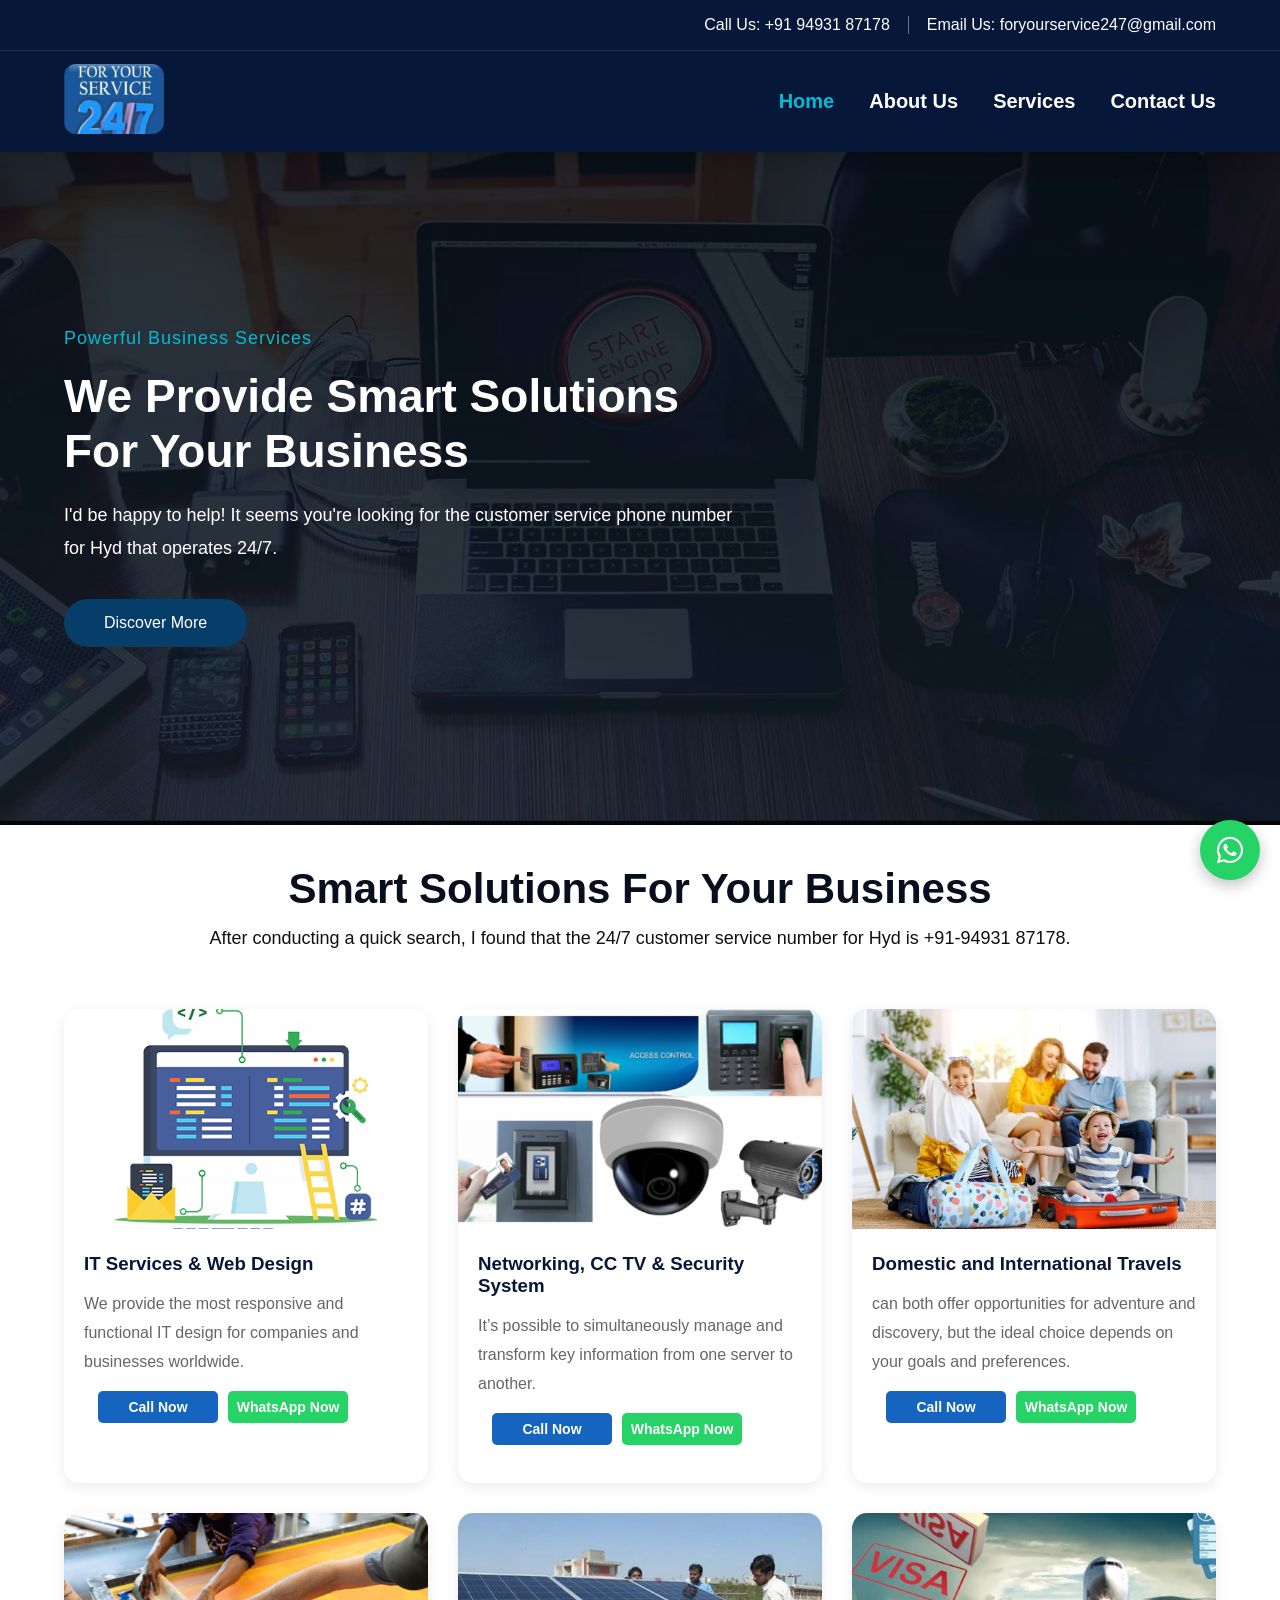
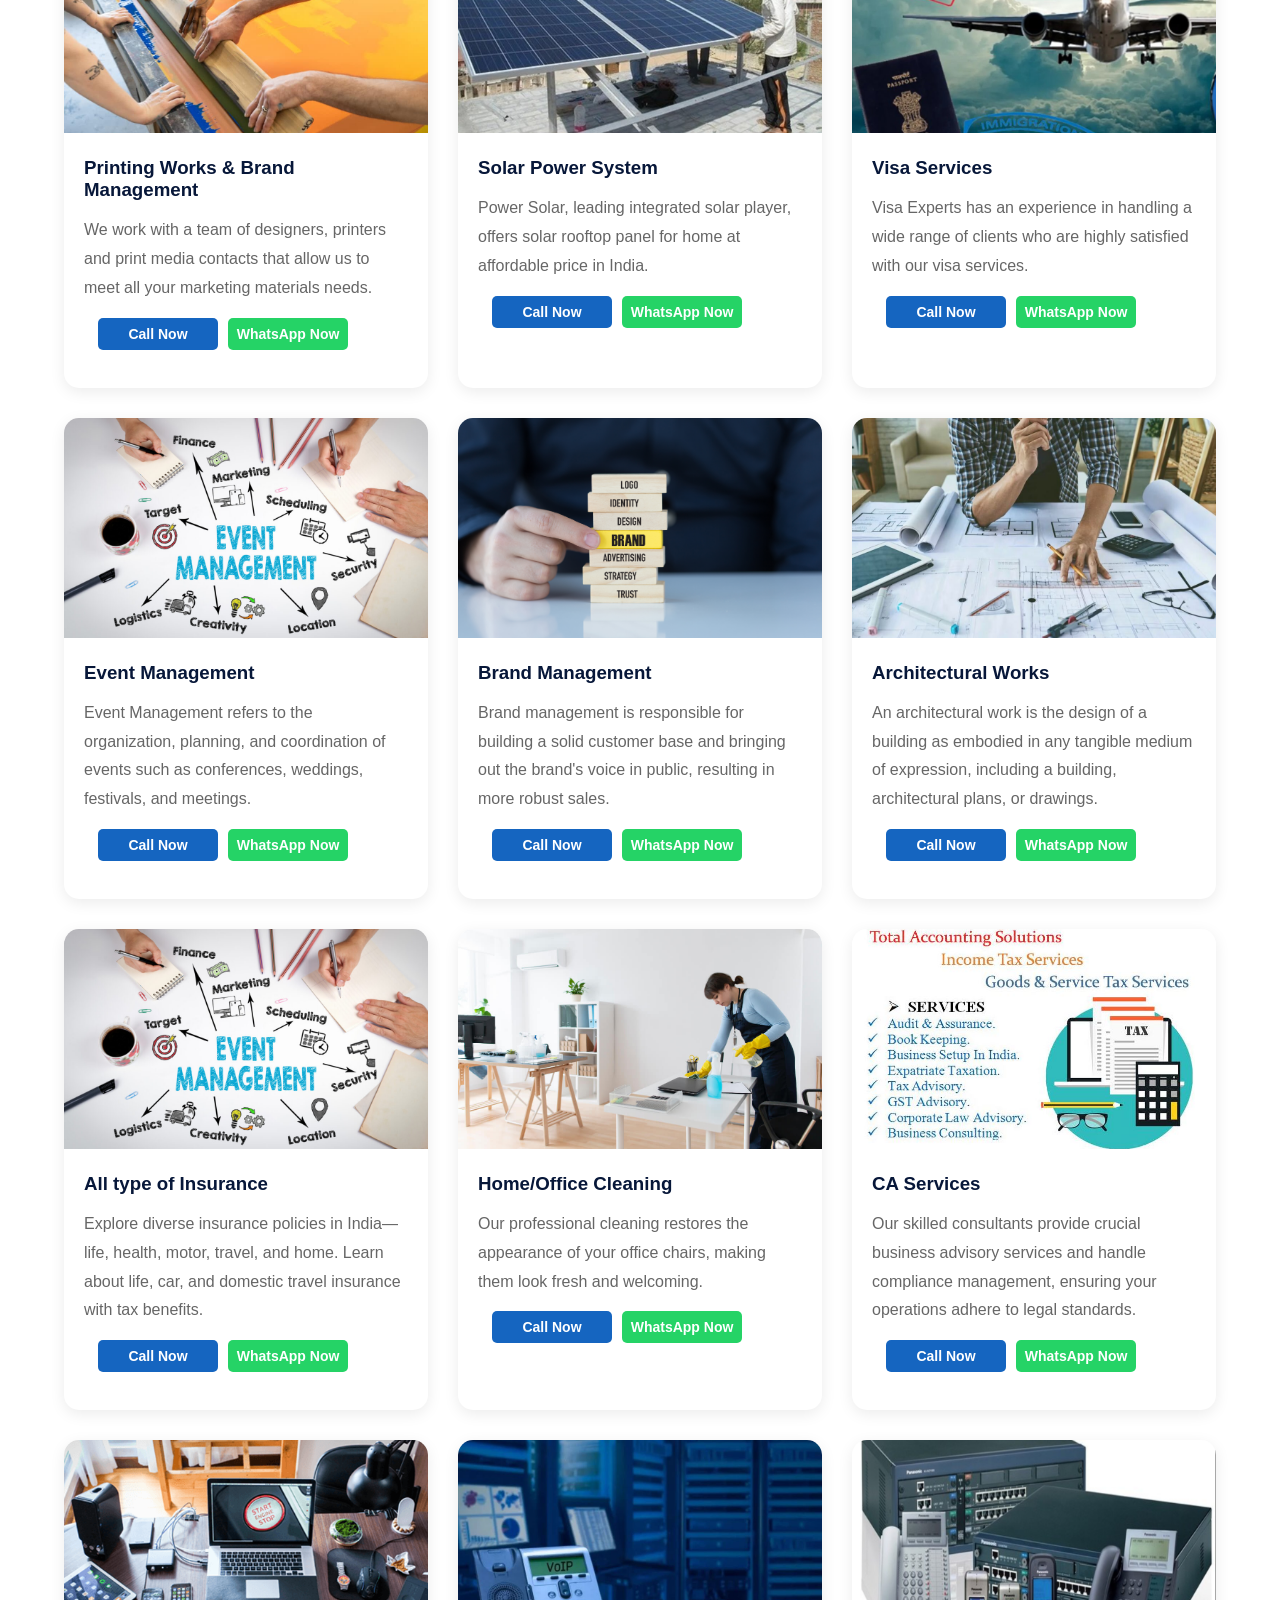
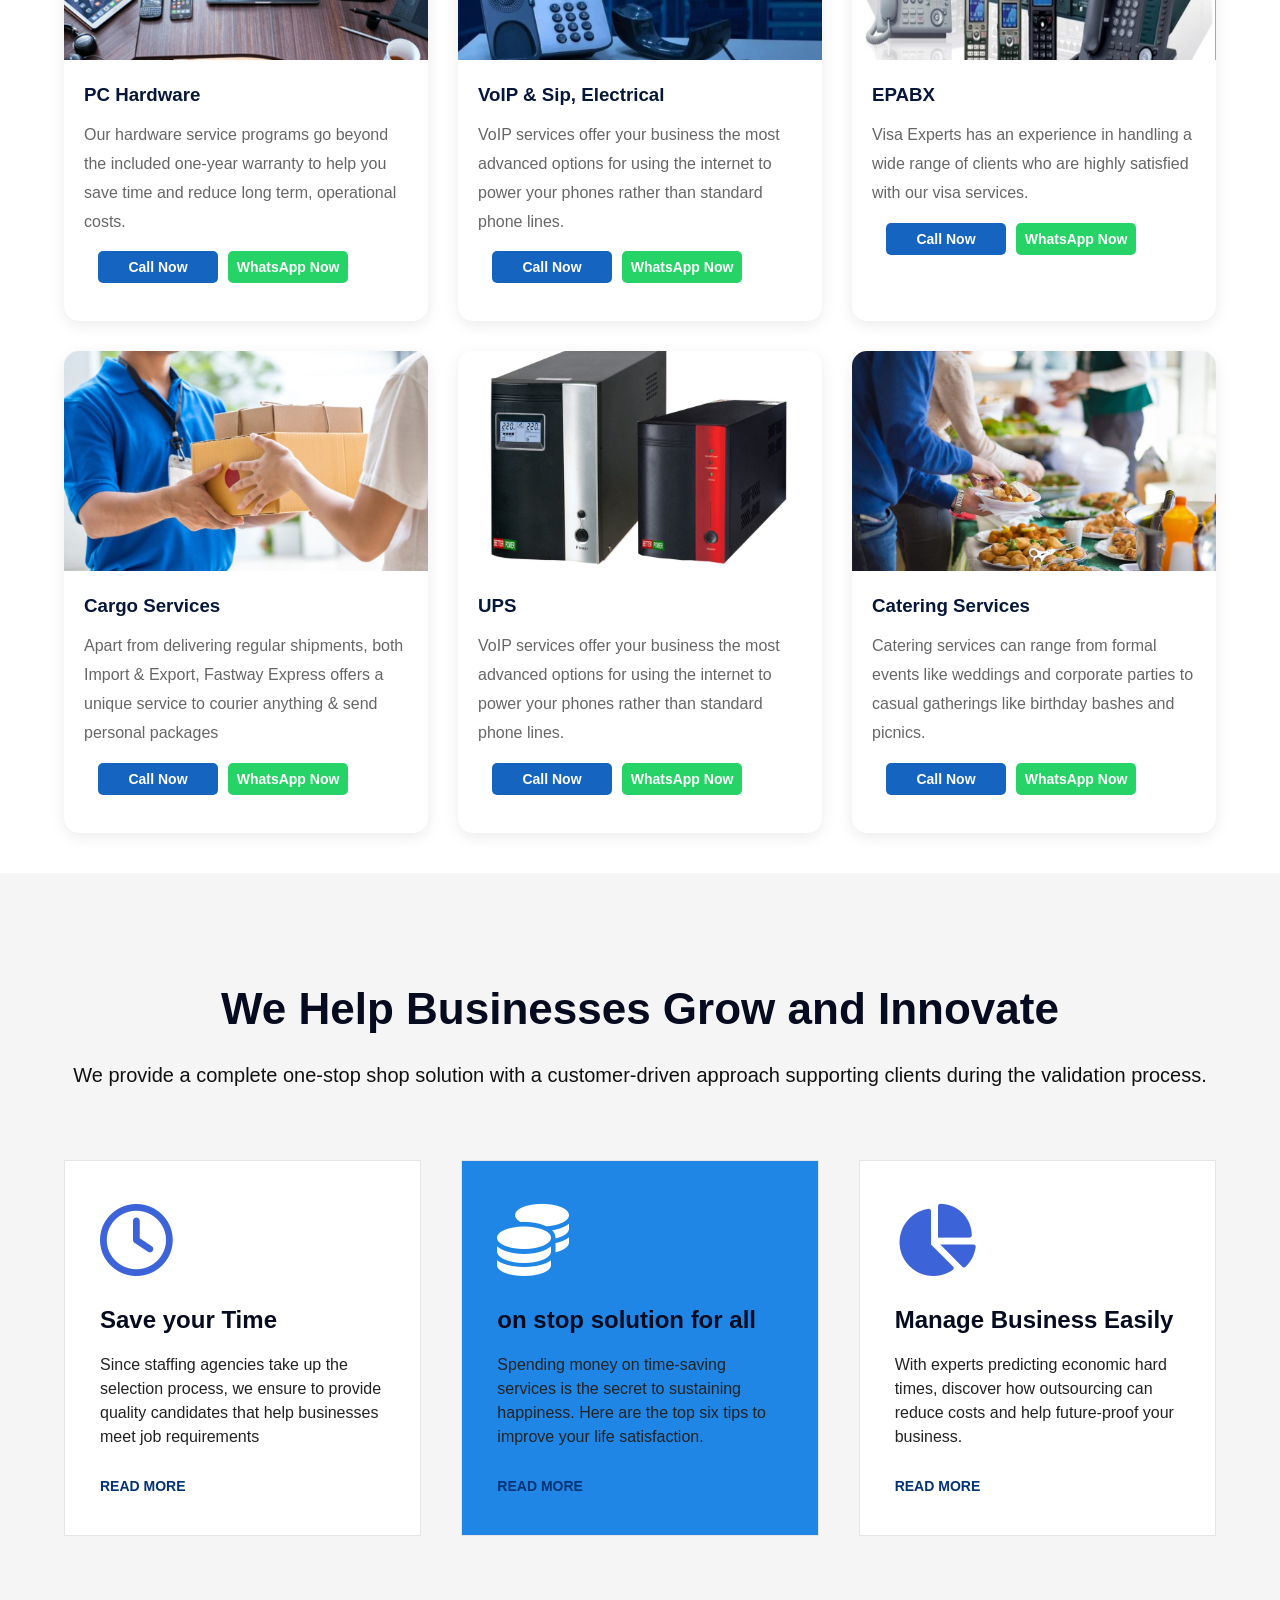
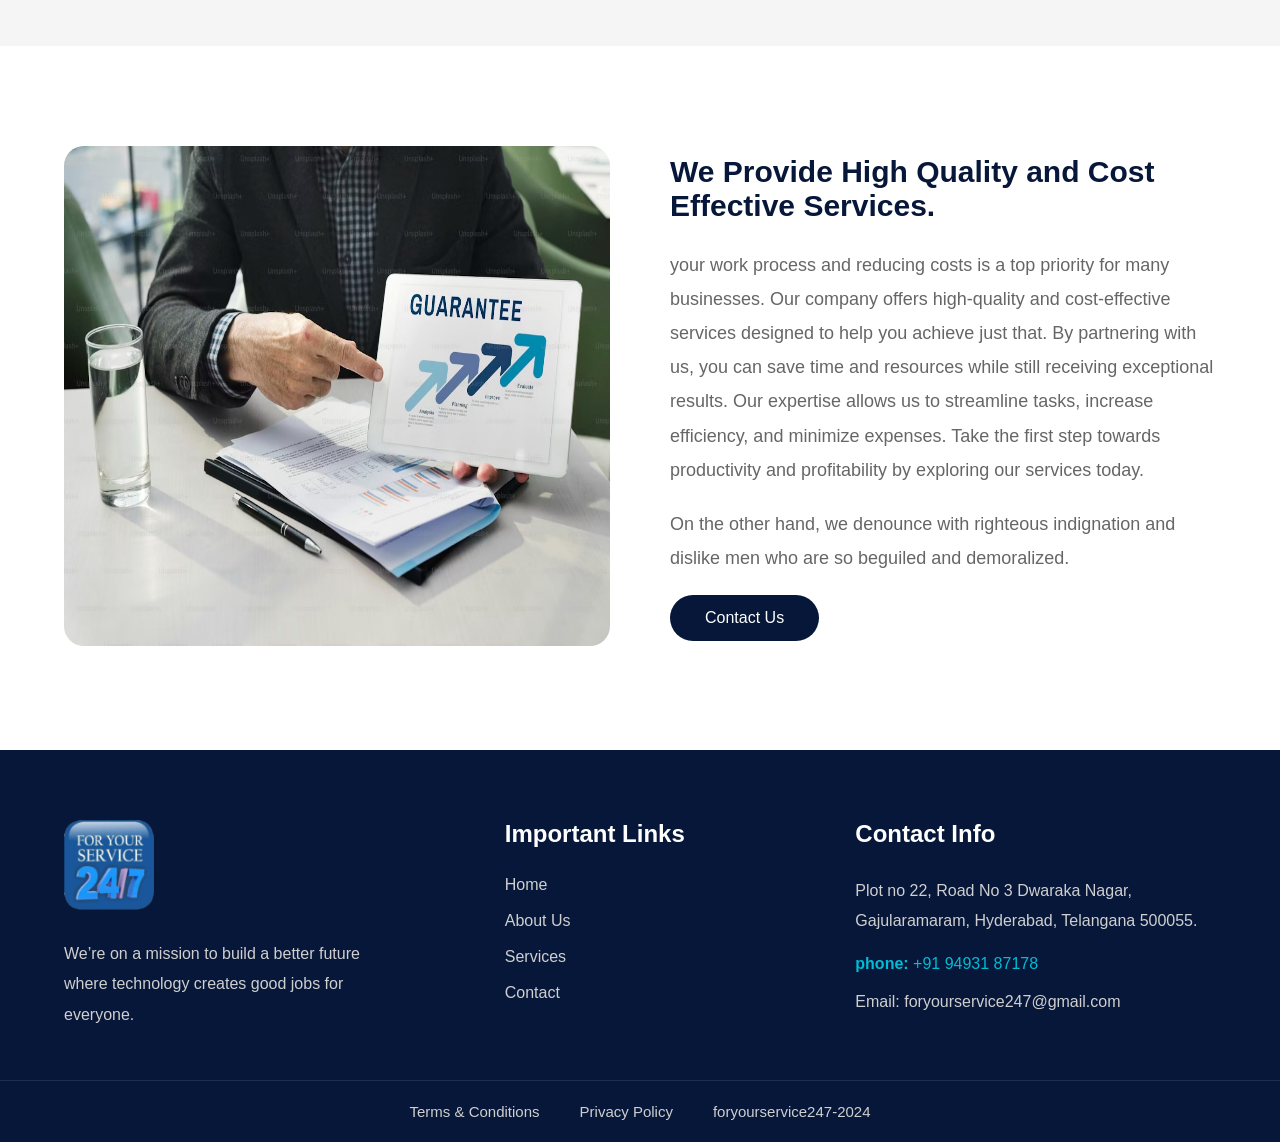
<file: index.html>
<!doctype html>
<html lang="en">
  <head>
    <meta charset="UTF-8" />
    <meta name="viewport" content="width=device-width, initial-scale=1.0" />
    <title>FOR YOUR SERVICE 24/7</title>

    <!-- FONT AWESOME -->
    <link
      rel="stylesheet"
      href="https://cdnjs.cloudflare.com/ajax/libs/font-awesome/6.5.1/css/all.min.css"
    />
    <!-- CSS -->
    <link rel="stylesheet" href="css/header.css" />
    <link rel="stylesheet" href="css/footer.css" />
    <link rel="stylesheet" href="css/style.css" />
  </head>

  <body>
    <!-- HEADER -->
    <div id="header"></div>

    <!-- HERO -->

    <section class="hero">
      <div class="hero-overlay"></div>

      <div class="container hero-content">
        <div class="hero-left">
          <span class="hero-small"> Powerful Business Services </span>
          <h1>We Provide Smart Solutions For Your Business</h1>
          <p>
            I'd be happy to help! It seems you're looking for the customer
            service phone number for Hyd that operates 24/7.
          </p>
          <a href="services.html" class="hero-btn"> Discover More </a>
        </div>
      </div>
    </section>

    <!-- SERVICES -->
    <section class="services-section">
      <div class="container">
        <div class="section-title">
          <h2>Smart Solutions For Your Business</h2>
          <p>
            After conducting a quick search, I found that the 24/7 customer
            service number for Hyd is +91-94931 87178.
          </p>
        </div>
        <div class="service-grid" id="serviceGrid"></div>
      </div>
    </section>

    <!-- ================= BUSINESS GROW SECTION ================= -->
    <section class="business-section">
      <div class="container">
        <!-- TOP CONTENT -->
        <div class="business-top">
          <h2>We Help Businesses Grow and Innovate</h2>
          <p>
            We provide a complete one-stop shop solution with a customer-driven
            approach supporting clients during the validation process.
          </p>
        </div>

        <!-- CARDS -->
        <div class="business-grid">
          <!-- CARD 1 -->
          <div class="business-card">
            <div class="business-icon">
              <i class="fa-regular fa-clock"></i>
            </div>
            <h3>Save your Time</h3>
            <p>
              Since staffing agencies take up the selection process, we ensure
              to provide quality candidates that help businesses meet job
              requirements
            </p>
            <a href="#"> READ MORE </a>
          </div>

          <!-- CARD 2 -->

          <div class="business-card active-card">
            <div class="business-icon">
              <!-- <i class="fa-solid fa-coins"></i> -->
                <i class="fa-solid fa-coins"></i>
            </div>
            <h3>on stop solution for all</h3>
            <p>
              Spending money on time-saving services is the secret to sustaining
              happiness. Here are the top six tips to improve your life
              satisfaction.
            </p>
            <a href="#"> READ MORE </a>
          </div>

          <!-- CARD 3 -->

          <div class="business-card">
            <div class="business-icon">
              <!-- <i class="fa-solid fa-chart-pie"></i> -->
               <i class="fa-solid fa-chart-pie"></i>
            </div>
            <h3>Manage Business Easily</h3>
            <p>
              With experts predicting economic hard times, discover how
              outsourcing can reduce costs and help future-proof your business.
            </p>
            <a href="#"> READ MORE </a>
          </div>
        </div>
      </div>
    </section>

    <!-- GROW SECTION -->
    <section class="grow-section">
      <div class="container grow-container">
        <div class="grow-left">
          <img src="images/home1.jpg" alt="business" />
        </div>

        <div class="grow-right">
          <h2>We Provide High Quality and Cost Effective Services.</h2>

          <p>
            your work process and reducing costs is a top priority for many
            businesses. Our company offers high-quality and cost-effective
            services designed to help you achieve just that. By partnering with
            us, you can save time and resources while still receiving
            exceptional results. Our expertise allows us to streamline tasks,
            increase efficiency, and minimize expenses. Take the first step
            towards productivity and profitability by exploring our services
            today.
          </p>
          <p>
            On the other hand, we denounce with righteous indignation and
            dislike men who are so beguiled and demoralized.
          </p>

          <a href="contact.html" class="grow-btn"> Contact Us </a>
        </div>
      </div>
    </section>

    <!-- FOOTER -->
    <div id="footer"></div>

    <!-- JS -->
    <script src="js/header-footer.js"></script>
    <script src="js/services.js"></script>
  </body>
</html>
</file>
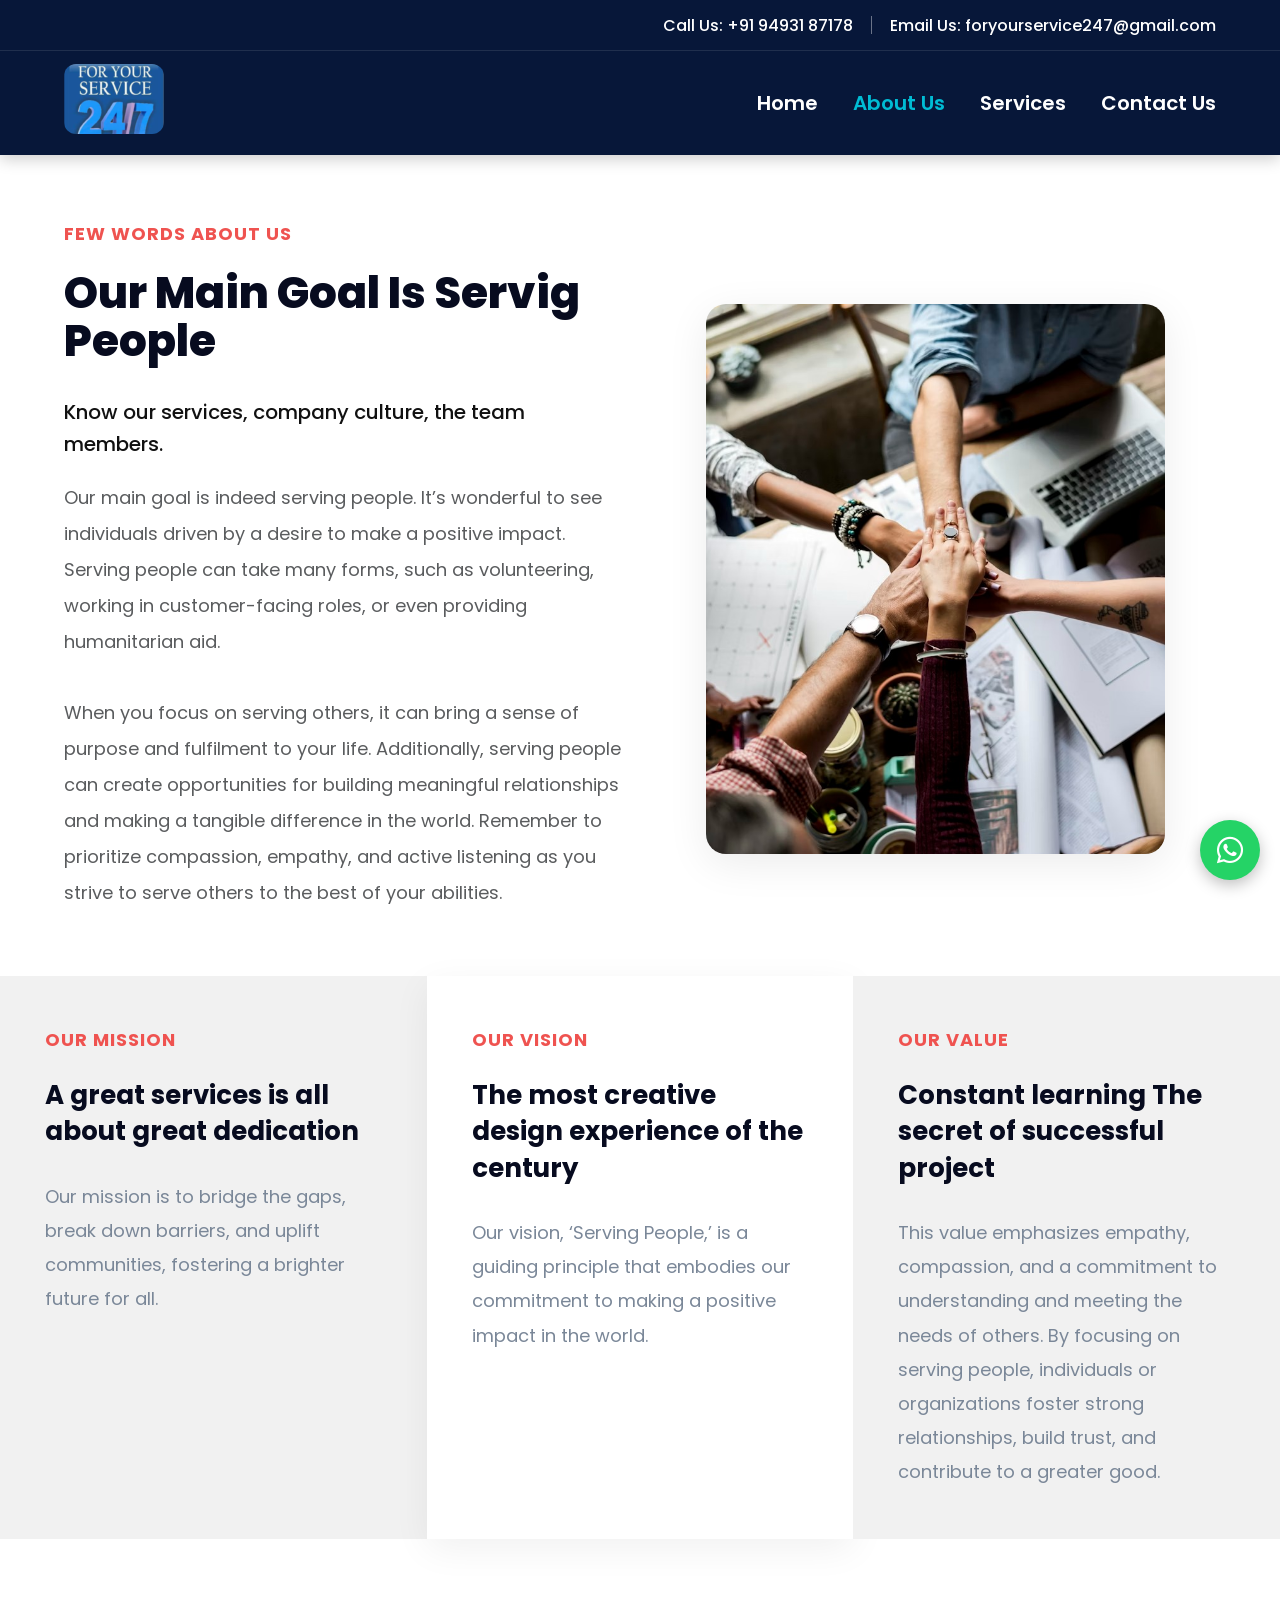
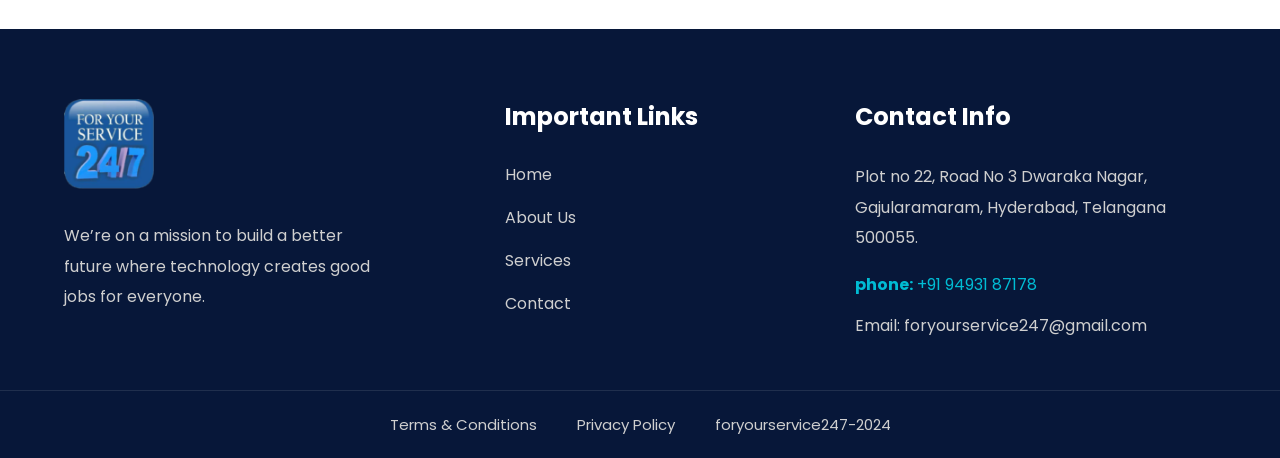
<file: about.html>
<!doctype html>
<html lang="en">
  <head>
    <meta charset="UTF-8" />

    <meta name="viewport" content="width=device-width, initial-scale=1.0" />

    <title>About Us</title>

    <!-- FONT -->
    <link
      href="https://fonts.googleapis.com/css2?family=Poppins:wght@300;400;500;600;700;800&display=swap"
      rel="stylesheet"
    />

    <!-- FONT AWESOME -->
    <link
      rel="stylesheet"
      href="https://cdnjs.cloudflare.com/ajax/libs/font-awesome/6.5.1/css/all.min.css"
    />

    <!-- CSS -->
    <link rel="stylesheet" href="css/header.css" />
    <link rel="stylesheet" href="css/footer.css" />
    <link rel="stylesheet" href="css/about.css" />
  </head>

  <body>
    <!-- HEADER -->
    <div id="header"></div>

    <!-- ================= ABOUT HERO ================= -->

    <section class="about-section">
      <div class="container about-container">
        <!-- LEFT -->

        <div class="about-left">
          <span class="small-title"> FEW WORDS ABOUT US </span>

          <h1>Our Main Goal Is Servig People</h1>

          <h4>Know our services, company culture, the team members.</h4>

          <p>
            Our main goal is indeed serving people. It’s wonderful to see
            individuals driven by a desire to make a positive impact. Serving
            people can take many forms, such as volunteering, working in
            customer-facing roles, or even providing humanitarian aid.
          </p>

          <p>
            When you focus on serving others, it can bring a sense of purpose
            and fulfilment to your life. Additionally, serving people can create
            opportunities for building meaningful relationships and making a
            tangible difference in the world. Remember to prioritize compassion,
            empathy, and active listening as you strive to serve others to the
            best of your abilities.
          </p>
        </div>

        <!-- RIGHT -->

        <div class="about-right">
          <div class="about-image">
            <img
            src="images/about1.jpg"
            alt="About"
          >
          </div>
        </div>
      </div>
    </section>

    <!-- ================= ABOUT CARDS ================= -->

    <section class="about-cards-section">
      <div class="cards-container">
        <!-- CARD 1 -->

        <div class="about-card">
          <span>OUR MISSION</span>

          <h2>A great services is all about great dedication</h2>

          <p>
            Our mission is to bridge the gaps, break down barriers, and uplift
            communities, fostering a brighter future for all.
          </p>
        </div>

        <!-- CARD 2 -->

        <!-- <div class="about-card"> -->
            <div class="about-card active-card">
          <span>OUR VISION</span>

          <h2>The most creative design experience of the century</h2>

          <p>
            Our vision, ‘Serving People,’ is a guiding principle that embodies
            our commitment to making a positive impact in the world.
          </p>
        </div>

        <!-- CARD 3 -->

        <div class="about-card">
          <span>OUR VALUE</span>

          <h2>Constant learning The secret of successful project</h2>

          <p>
            This value emphasizes empathy, compassion, and a commitment to
            understanding and meeting the needs of others. By focusing on
            serving people, individuals or organizations foster strong
            relationships, build trust, and contribute to a greater good.
          </p>
        </div>
      </div>
    </section>

    <!-- FOOTER -->
    <div id="footer"></div>

    <!-- JS -->
    <script src="js/header-footer.js"></script>
  </body>
</html>
</file>
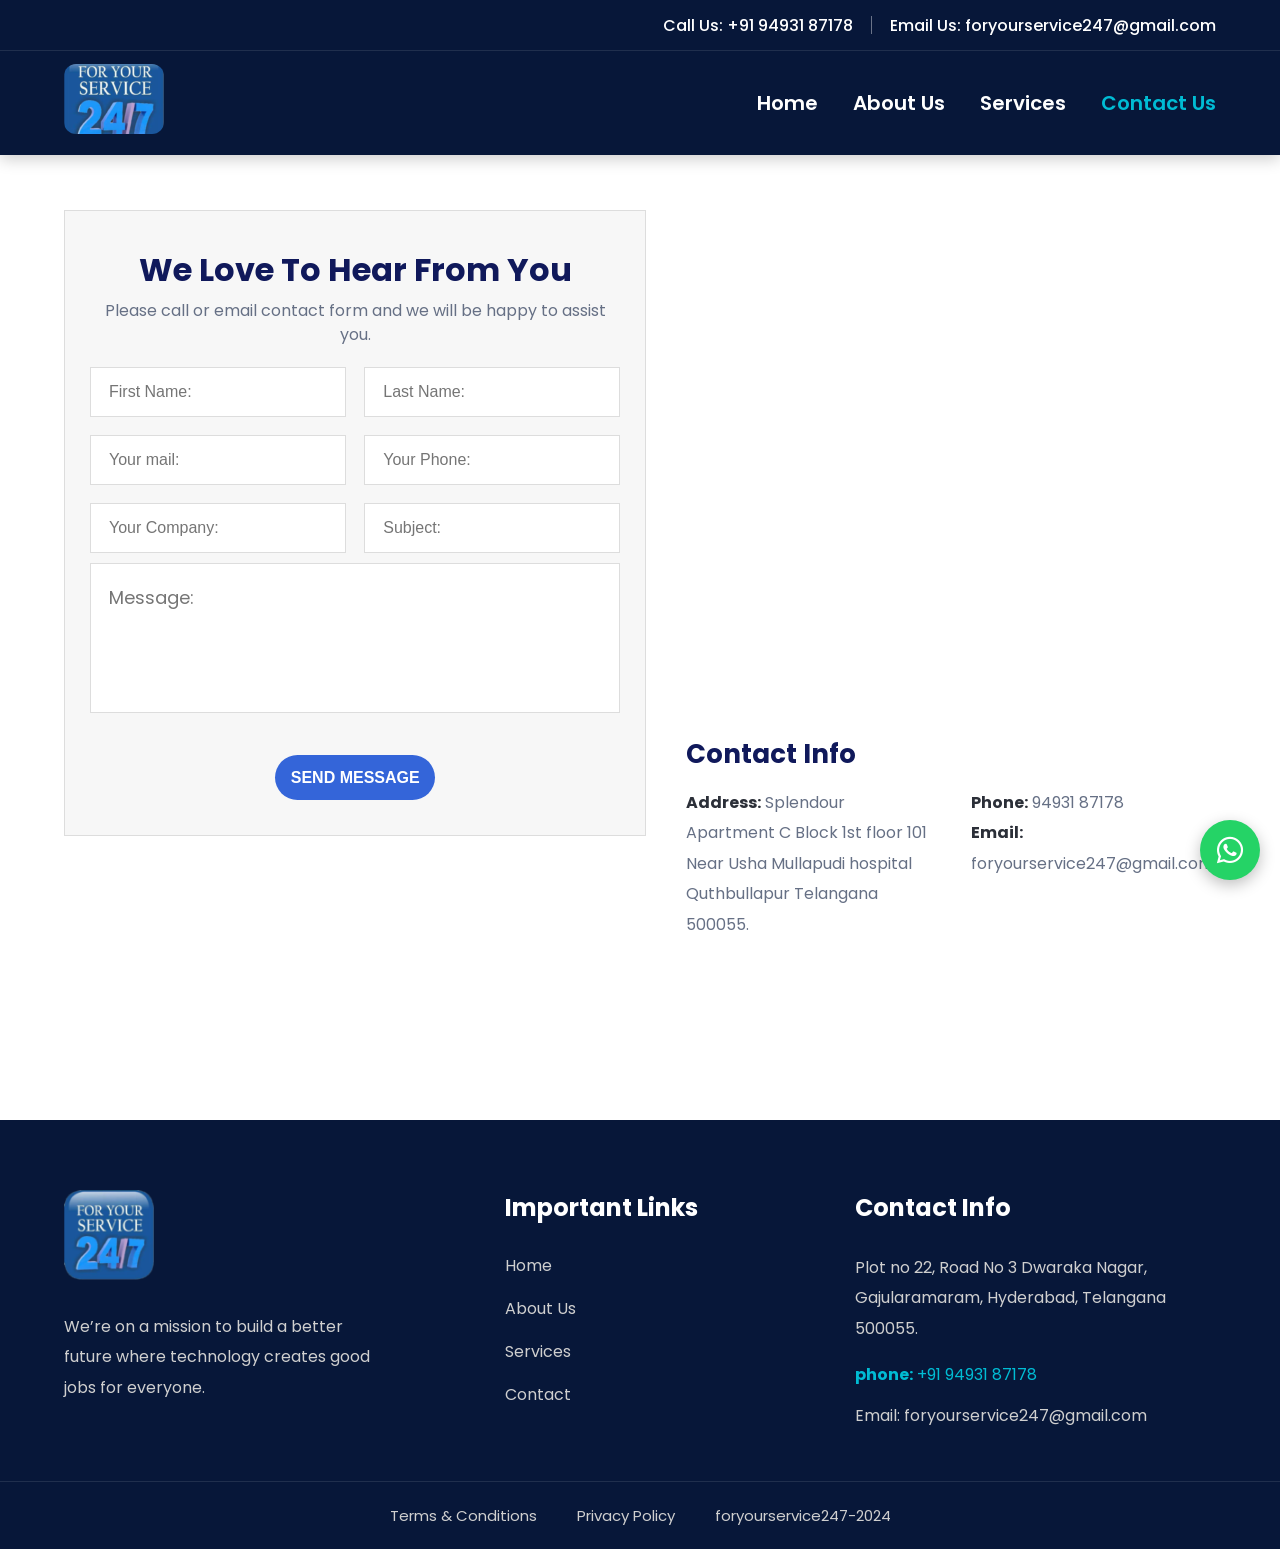
<file: contact.html>
<!DOCTYPE html>
<html lang="en">

<head>

  <meta charset="UTF-8">

  <meta
    name="viewport"
    content="width=device-width, initial-scale=1.0"
  >

  <title>Contact Us</title>

  <!-- GOOGLE FONT -->

  <link
    href="https://fonts.googleapis.com/css2?family=Poppins:wght@300;400;500;600;700;800&display=swap"
    rel="stylesheet"
  >

  <!-- FONT AWESOME -->

  <link
    rel="stylesheet"
    href="https://cdnjs.cloudflare.com/ajax/libs/font-awesome/6.5.1/css/all.min.css"
  >

  <!-- CSS -->

  <link rel="stylesheet" href="css/header.css">
  <link rel="stylesheet" href="css/footer.css">
  <link rel="stylesheet" href="css/contact.css">

</head>

<body>

  <!-- HEADER -->

  <div id="header"></div>

  <!-- ================= CONTACT SECTION ================= -->

  <section class="contact-section">

    <div class="container contact-container">

      <!-- LEFT -->

      <div class="contact-form-box">
        <h2>
          We Love To Hear From You
        </h2>
        <p>
          Please call or email contact form and we will be
          happy to assist you.
        </p>
        <form>
          <div class="form-grid">
            <input
              type="text"
              placeholder="First Name:"
            >
            <input
              type="text"
              placeholder="Last Name:"
            >
            <input
              type="email"
              placeholder="Your mail:"
            >
            <input
              type="text"
              placeholder="Your Phone:"
            >
            <input
              type="text"
              placeholder="Your Company:"
            >
            <input
              type="text"
              placeholder="Subject:"
            >
          </div>
          <textarea placeholder="Message:"></textarea>
          <button type="submit">
            SEND MESSAGE
          </button>
        </form>
      </div>

      <!-- RIGHT -->

      <div class="contact-right">
        <!-- MAP -->
        <div class="map-box">
          <iframe
            src="https://maps.google.com/maps?q=Splendour%20Apartment%20C%20Block%201st%20floor%20101%20Near%20Usha%20Mullapudi%20hospital%20Quthbullapur%20Telangana%20500055&t=&z=15&ie=UTF8&iwloc=&output=embed"
            allowfullscreen=""
            loading="lazy"
          ></iframe>
        </div>

        <!-- CONTACT INFO -->
        <div class="contact-info">
          <h3>
            Contact Info
          </h3>
          <div class="info-grid">

            <!-- ADDRESS -->

            <div>
              <p>
                <strong>Address:</strong>
                Splendour Apartment C Block 1st floor 101
                Near Usha Mullapudi hospital Quthbullapur Telangana 500055.
              </p>
            </div>
            <!-- CONTACT -->
            <div>
              <p>
                <strong>Phone:</strong>
                 94931 87178
              </p>

              <p>
                <strong>Email:</strong>
                foryourservice247@gmail.com
              </p>

            </div>

          </div>

        </div>

      </div>

    </div>

  </section>

  <!-- FOOTER -->

  <div id="footer"></div>

  <!-- JS -->

  <script src="js/header-footer.js"></script>

</body>

</html>
</file>
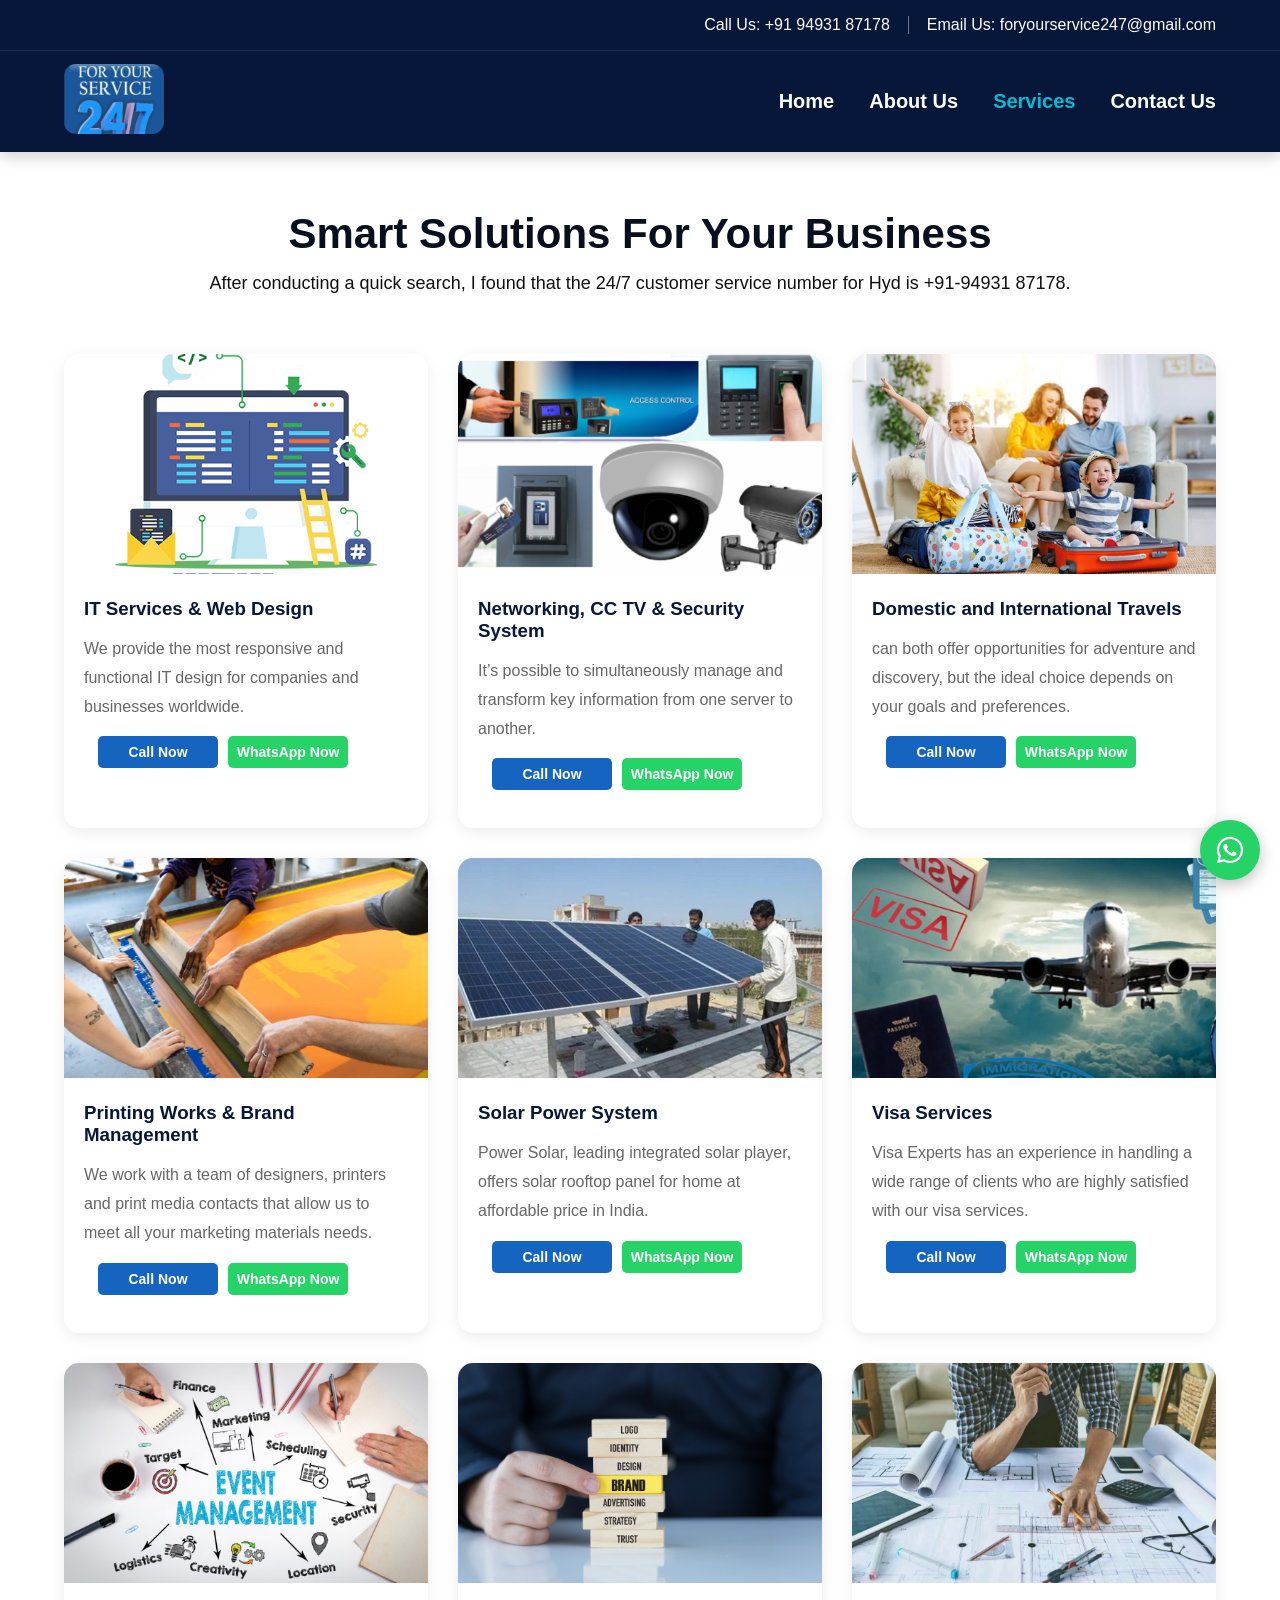
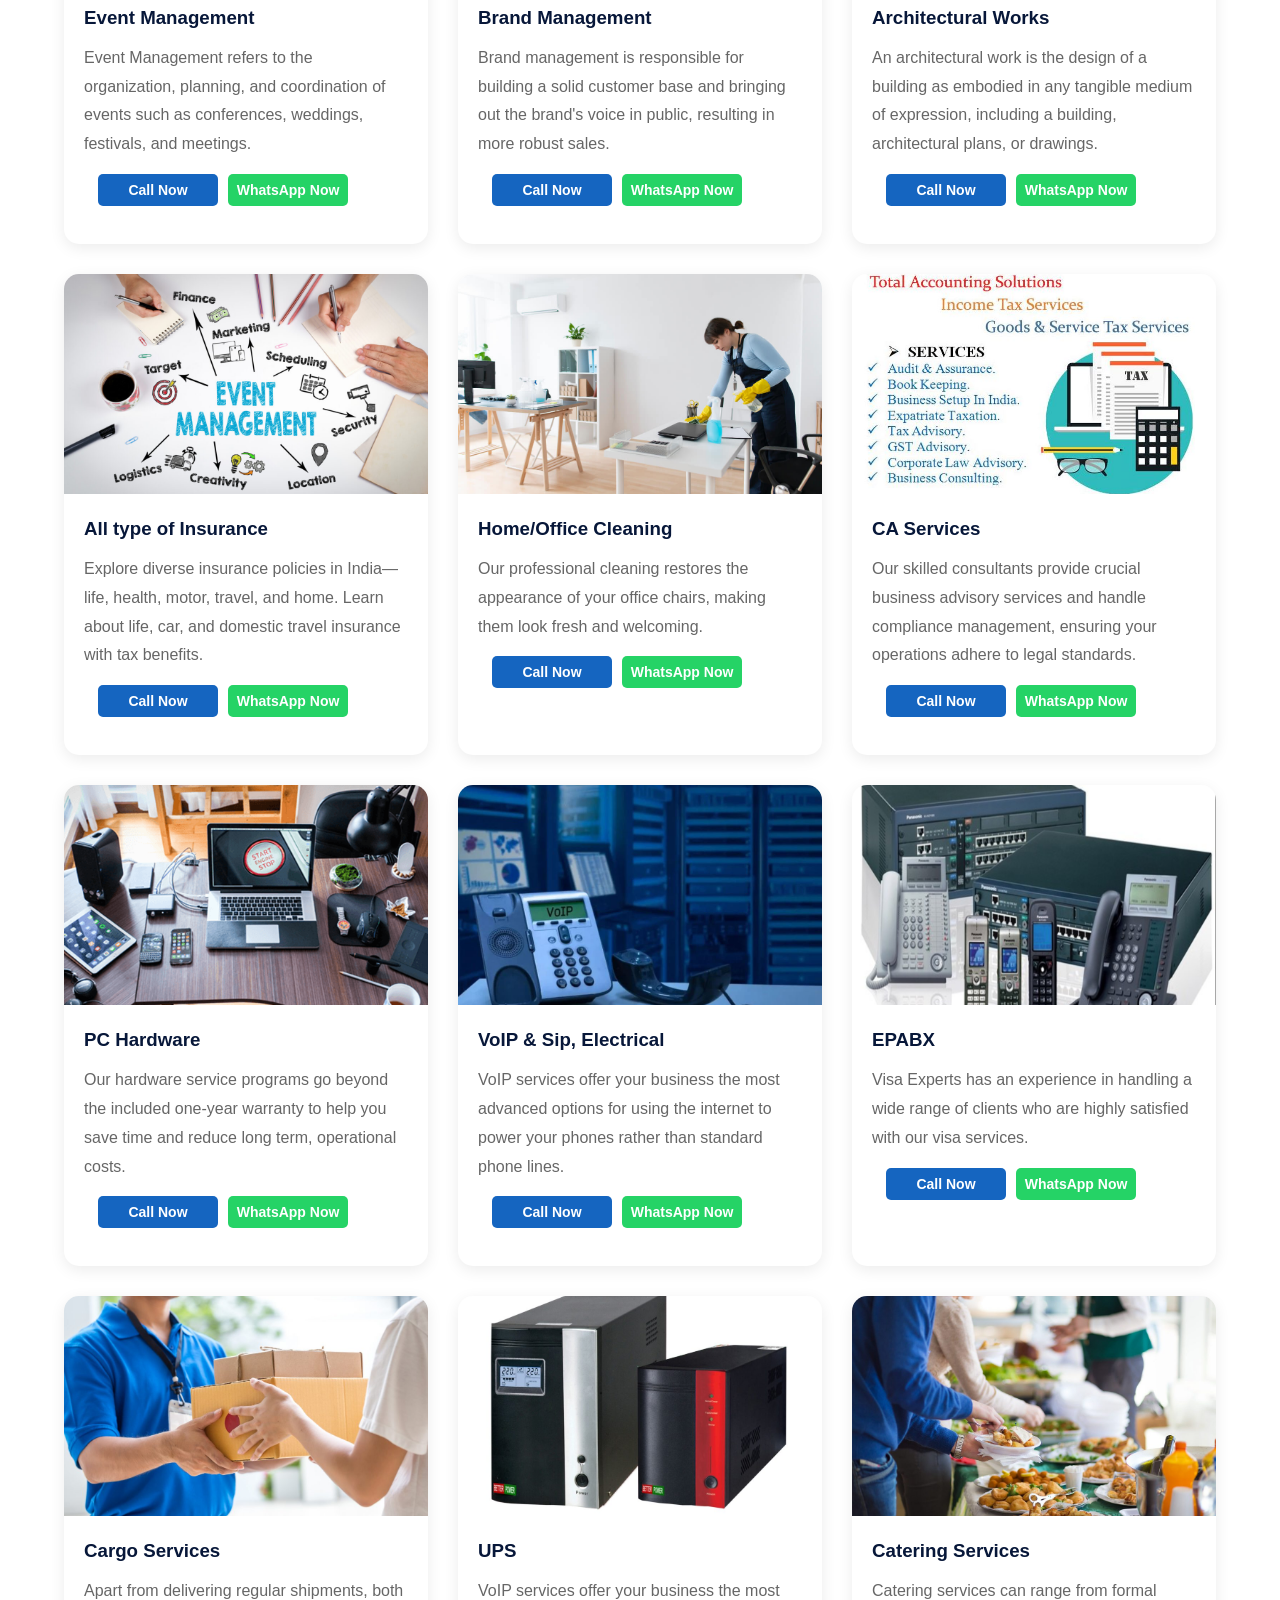
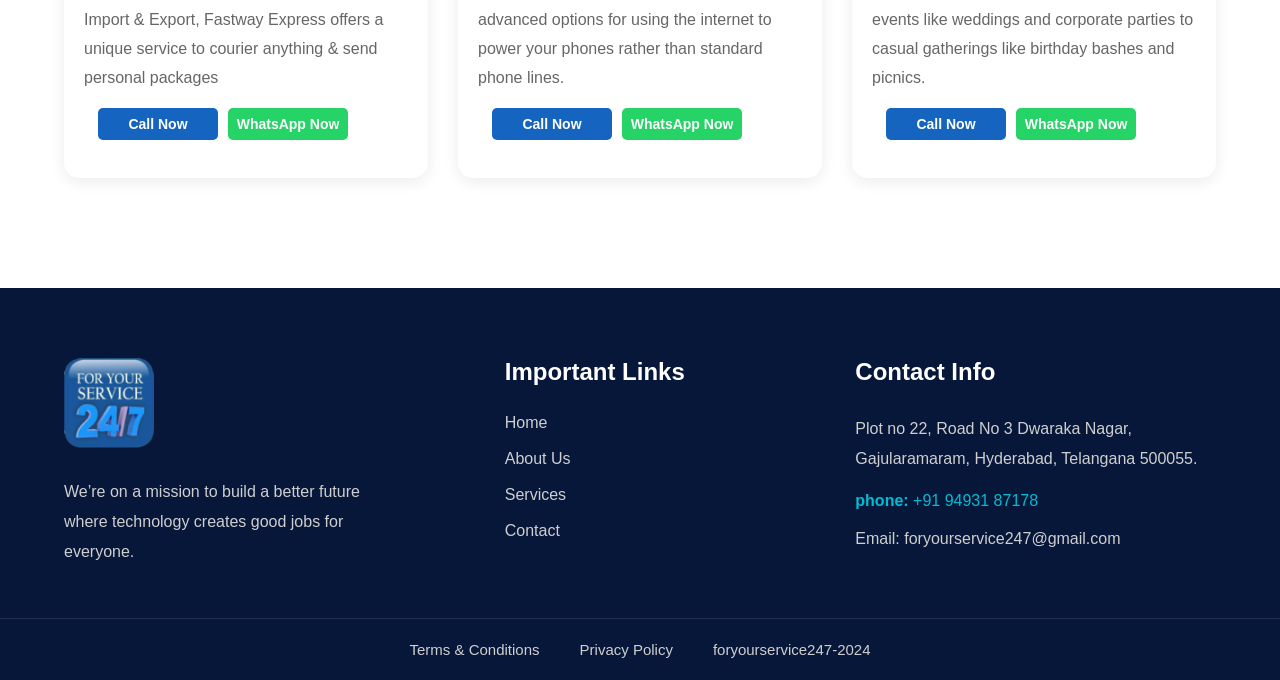
<file: services.html>
<!DOCTYPE html>
<html lang="en">
<head>
    <meta charset="UTF-8">
    <meta name="viewport" content="width=device-width, initial-scale=1.0">
    <title>Services</title>

    <link
      rel="stylesheet"
      href="https://cdnjs.cloudflare.com/ajax/libs/font-awesome/6.5.1/css/all.min.css"
    />
    <!-- CSS -->
    <link rel="stylesheet" href="css/header.css" />
    <link rel="stylesheet" href="css/footer.css" />
    <link rel="stylesheet" href="css/style.css" />
</head>
<body>
    <!-- HEADER -->
    <div id="header"></div>

    <!-- SERVICES -->
    <section class="services-section1">
      <div class="container">
        <div class="section-title">
          <h2>Smart Solutions For Your Business</h2>
          <p>
            After conducting a quick search, I found that the 24/7 customer
            service number for Hyd is +91-94931 87178.
          </p>
        </div>
        <div class="service-grid" id="serviceGrid"></div>
      </div>
    </section>

    <!-- FOOTER -->
    <div id="footer"></div>

    <!-- JS -->
    <script src="js/header-footer.js"></script>
    <script src="js/services.js"></script>
</body>
</html>
</file>
<file: css/header.css>
*{
  margin:0;
  padding:0;
  box-sizing:border-box;
}

.header{
  position:fixed;
  top:50px;
  left:0;
  width:100%;
  /* background:#02091b; */
  background:#071739;
  z-index:999;
  box-shadow:0 4px 15px rgba(0,0,0,0.2);
}

.container{
  width:90%;
  max-width:1200px;
  margin:auto;
}

.nav-container{
  display:flex;
  align-items:center;
  justify-content:space-between;
  padding:14px 0;
}

.logo-section{
  display:flex;
  align-items:center;
  gap:12px;
}

.logo img{
  width:100px;
  height:70px;
  border-radius:12px;
  object-fit:cover;
}

.nav-links{
  display:flex;
  gap:35px;
  list-style:none;
}

.nav-links li a{
  color:#fff;
  text-decoration:none;
  font-size:20px;
  font-weight:600;
  transition:0.3s;
}

 /* HOVER */
.nav-links li a:hover{
  color:#00bcd4;
}
/* ACTIVE PAGE */
.nav-links li a.active{
  color:#00bcd4;
}

.menu-toggle{
  display:none;
  color:#fff;
  font-size:30px;
  cursor:pointer;
}

.overlay{
  position:fixed;
  inset:0;
  background:rgba(0,0,0,0.5);
  opacity:0;
  visibility:hidden;
  transition:0.3s;
}

.overlay.active{
  opacity:1;
  visibility:visible;
}

.close-menu{
  display:none;
}

@media(max-width:768px){

  .menu-toggle{
    display:block;
  }

  .navbar{
    position:fixed;
    top:50px;
    right:-100%;
    width:280px;
    height:100vh;
    background:#071739;
    transition:0.4s;
    padding:100px 30px;
    z-index:999;
  }

  .navbar.active{
    right:0;
  }

  .nav-links{
    flex-direction:column;
    gap:30px;
  }

  .close-menu{
    display:block;
    position:absolute;
    top:20px;
    right:20px;
    color:#fff;
    font-size:30px;
    cursor:pointer;
  }

  .topbar-container{
  justify-content:center;
  }

.topbar-right{
  gap:10px;
  flex-wrap:wrap;
}

.topbar-right a{
  font-size:14px;
  line-height: 0.5px;
}

}



/* ================= TOP BAR ================= */

.top-bar{
  width:100%;
  /* background:#020512; */
  background:#071739;
  border-bottom:1px solid rgba(255,255,255,0.1);
  position:fixed;
  top:0;
  left:0;
  z-index:1000;
}

.topbar-container{
  display:flex;
  justify-content:flex-end;
  align-items:center;
  height:50px;
}

.topbar-right{
  display:flex;
  align-items:center;
  gap:18px;
}

.topbar-right a{
  color:#fff;
  text-decoration:none;
  font-size:16px;
  font-weight:500;
  transition:0.3s;
}

.topbar-right a:hover{
  color:#00bcd4;
}

.divider{
  width:1px;
  height:18px;
  background:rgba(255,255,255,0.4);
}
</file>
<file: css/footer.css>
html,
body{
  margin:0;
  padding:0;
  width:100%;
  overflow-x:hidden;
  font-family:Arial, sans-serif;
}

/* ================= FOOTER ================= */

.footer{
  background:#071739;
  color:#fff;
  margin-top:80px;
}

/* CONTAINER */

.footer-container{

  width:90%;

  max-width:1200px;

  margin:auto;

  display:grid;

  grid-template-columns:1.3fr 1fr 1.2fr;

  gap:50px;

  padding:70px 0 50px;
}

/* LOGO */

.footer-logo-wrap{

  margin-bottom:25px;
}

.footer-logo{

  width:90px;

  border-radius:12px;

  object-fit:cover;
}

/* DESCRIPTION */

.footer-desc{

  color:#cfcfcf;

  line-height:1.9;

  font-size:16px;

  max-width:320px;
}

/* TITLES */

.footer-box h3{

  font-size:24px;

  margin-bottom:28px;

  color:#fff;

  font-weight:700;
}

/* LINKS */

.footer-links{

  list-style:none;

  padding:0;

  margin:0;
}

.footer-links li{

  margin-bottom:18px;
}

.footer-links li a{

  text-decoration:none;

  color:#cfcfcf;

  font-size:16px;

  transition:0.3s;
}

.footer-links li a:hover{

  color:#00bcd4;

  padding-left:6px;
}

/* CONTACT */

.footer-contact{

  color:#cfcfcf;

  line-height:1.9;

  font-size:16px;

  margin-bottom:18px;
}

.footer-phone{

  display:inline-block;

  color:#00bcd4;

  text-decoration:none;

  margin-bottom:15px;

  font-size:16px;
}

.footer-mail{

  color:#cfcfcf;

  font-size:16px;

  line-height:1.8;
}

/* ================= FOOTER BOTTOM ================= */

.footer-bottom{

  border-top:1px solid rgba(255,255,255,0.1);

  padding:22px 20px;

  display:flex;

  align-items:center;

  justify-content:center;

  gap:40px;

  flex-wrap:wrap;

  text-align:center;
}

.footer-bottom p{

  margin:0;

  color:#cfcfcf;

  font-size:15px;

  cursor:pointer;

  transition:0.3s;
}

.footer-bottom p:hover{

  color:#00bcd4;
}

/* ================= WHATSAPP ================= */

.footer-whatsapp{

  position:fixed;

  right:20px;

  bottom:20px;

  width:60px;

  height:60px;

  background:#25D366;

  border-radius:50%;

  display:flex;

  align-items:center;

  justify-content:center;

  color:#fff;

  font-size:30px;

  text-decoration:none;

  z-index:999;

  box-shadow:0 5px 15px rgba(0,0,0,0.25);

  transition:0.3s;
}

.footer-whatsapp:hover{

  transform:scale(1.08);
}

/* ================= TAB ================= */

@media(max-width:992px){

  .footer-container{

    grid-template-columns:1fr 1fr;

    gap:40px;
  }

}

/* ================= MOBILE ================= */

@media(max-width:768px){

  .footer{

    margin-top:60px;
  }

  .footer-container{

    grid-template-columns:1fr;

    text-align:center;

    gap:40px;

    padding:55px 0 40px;
  }

  .footer-logo-wrap{

    display:flex;

    justify-content:center;
  }

  .footer-desc{

    margin:auto;
  }

  .footer-bottom{

    gap:18px;

    padding:18px 15px;
  }

  .footer-bottom p{

    font-size:14px;
  }

  .footer-whatsapp{

    width:54px;

    height:54px;

    font-size:26px;

    right:15px;

    bottom:15px;
  }

}

/* ================= SMALL MOBILE ================= */

@media(max-width:480px){

  .footer-box h3{

    font-size:22px;
  }

  .footer-contact,
  .footer-mail,
  .footer-phone,
  .footer-links li a,
  .footer-desc{

    font-size:15px;
  }

  .footer-bottom{

    flex-direction:column;

    gap:10px;
  }

}
</file>
<file: css/style.css>
body{
  font-family:Arial, sans-serif;
  /* background:#f7f9fc; */
}

/* HERO */

.hero{
  height:75vh;
  background:url("../images/homebanner.jpg") center/cover no-repeat;
  position:relative;
  display:flex;
  align-items:center;
  margin-top:150px;
}

.hero-overlay{
  position:absolute;
  inset:0;
  background:rgba(0,0,0,0.6);
}

.hero-content{
  position:relative;
  z-index:2;
}

.hero-left{
  max-width:680px;
  color:#fff;
}

.hero-small{
  color:#00bcd4;
  font-size:18px;
  letter-spacing:1px;
}

.hero-left h1{
  font-size:46px;
  line-height:1.2;
  margin:20px 0;
}

.hero-left p{
  font-size:18px;
  line-height:1.8;
  margin-bottom:35px;
}

.hero-btn{
  display:inline-block;
  padding:15px 40px;
  background:#073d69;
  color:#fff;
  text-decoration:none;
  border-radius:40px;
  transition:0.3s;
}

.hero-btn:hover{
  background:#0097a7;
}

/* SECTION */
.section-title{
  text-align:center;
  margin-bottom:60px;
}

.section-title h2{
  font-size:42px;
  color:#070e1d;
}

.section-title p{
  color:#111010;
  font-size: 18px;
  margin-top:15px;
}

/* SERVICES */

.services-section{
  padding:40px 0;
}
.services-section1{
  padding:210px 0 30px;
}
.service-grid{
  display:grid;
  grid-template-columns:repeat(3,1fr);
  gap:30px;
}

.service-card{
  background:#fff;
  border-radius:15px;
  overflow:hidden;
  box-shadow:0 4px 15px rgba(0,0,0,0.08);
  transition:0.3s;
}

.service-card:hover{
  transform:translateY(-8px);
}

.service-card img{
  width:100%;
  height:220px;
  object-fit:cover;
}

.service-content{
  padding:20px;
}

.service-content h3{
  color:#071739;
  margin-bottom:15px;
}

.service-content p{
  color:#666;
  line-height:1.8;
}



/* GROW SECTION */

.grow-section{
  padding:100px 0 20px;
  background:#fff;
}

.grow-container{
  display:flex;
  align-items:center;
  gap:60px;
}

.grow-left,
.grow-right{
  flex:1;
}

.grow-left img{
  width:100%;
  height: 500px;
  border-radius:20px;
}

.grow-right h2{
  font-size:30px;
  color:#071739;
  margin-bottom:25px;
  font-weight: 800;
}

.grow-right p{
  font-size: 18px;
  color:#666;
  line-height:1.9;
  margin-bottom:20px;
}

.grow-btn{
  display:inline-block;
  padding:14px 35px;
  background:#071739;
  color:#fff;
  border-radius:40px;
  text-decoration:none;
}

@media(max-width:992px){

  .service-grid{
    grid-template-columns:repeat(2,1fr);
  }

  .grow-container{
    flex-direction:column;
  }

}

@media(max-width:768px){
  .services-section{
  padding:40px 0;
  }
  .section-title h2{
    font-size: 26px;
  }
  .hero-left h1{
    font-size:40px;
  }

  .service-grid{
    grid-template-columns:1fr;
  }
}


/* ================= BUSINESS SECTION ================= */

.business-section{

  background:#f5f5f5;

  padding:110px 0;
}

.business-top{

  text-align:center;

  margin-bottom:70px;
}

.business-top h2{

  font-size:44px;

  font-weight:800;

  color:#070b1f;

  line-height:1.2;

  margin-bottom:25px;
}

.business-top p{
  font-size:20px;
  color:#111;

  line-height:1.5;

  max-width:1300px;

  margin:auto;
}

/* GRID */

.business-grid{

  display:grid;

  grid-template-columns:repeat(3,1fr);

  gap:40px;
}

/* CARD */

.business-card{

  background:#fff;

  padding:40px 35px;

  border:1px solid #e5e5e5;

  transition:0.4s;
}

.business-card:hover{

  transform:translateY(-8px);

  box-shadow:0 10px 25px rgba(0,0,0,0.08);
}

/* ACTIVE CARD */

.active-card{

  background:#1f86e5;
}

.active-card h3,
.active-card p,
.active-card a,
.active-card .business-icon{

  color:#fff;
}

/* ICON */

.business-icon{

  font-size:72px;

  color:#3d63d8;

  margin-bottom:20px;
}

/* TITLE */

.business-card h3{

  font-size:24px;

  font-weight:700;

  color:#070b1f;

  margin-bottom:16px;

  line-height:1.4;
}

/* PARA */

.business-card p{

  font-size:16px;

  line-height:1.5;

  color:#222;

  margin-bottom:28px;
}

/* BUTTON */

.business-card a{

  text-decoration:none;
  color:#033375;
  font-size:14px;
  font-weight:700;
}

/* ================= RESPONSIVE ================= */

@media(max-width:1200px){
  .business-top h2{
    font-size:52px;
  }
}

@media(max-width:992px){
  .business-grid{
    grid-template-columns:1fr;
  }

  .business-top h2{
    font-size:42px;
  }

  .business-top p{
    font-size:18px;
  }

}

@media(max-width:576px){
  .business-section{
    padding:80px 0;
  }

  .business-top{
    margin-bottom:45px;
  }

  .business-top h2{
    font-size:34px;
  }

  .business-top p{
    font-size:16px;
    line-height:1.8;
  }

  .business-card{
    padding:35px 25px;
  }

  .business-icon{
    font-size:55px;
  }

  .business-card h3{
    font-size:24px;
  }

  .business-card p{
    font-size:16px;
  }

}


/* contact and whatshap  */
.card-buttons{
  display:flex;
  gap:10px;

  padding:0 14px 18px;

  margin-top:15px;
}

.contact-btn,
.whatsapp-btn{

  /* flex:1; */

  display:flex;
  align-items:center;
  justify-content:center;

  height:32px;
  width: 120px;
  border-radius:5px;

  color:#fff;

  font-size:14px;

  font-weight:600;

  transition:0.3s;

  text-decoration:none;
}

/* CONTACT */

.contact-btn{
  background:#1565c0;
}

.contact-btn:hover{
  background:#0d47a1;
}

/* WHATSAPP */

.whatsapp-btn{
  background:#25D366;
}

.whatsapp-btn:hover{
  background:#128C7E;
}
</file>
<file: css/about.css>
*{
  margin:0;
  padding:0;
  box-sizing:border-box;
}
body{
  font-family:'Poppins', sans-serif;
  /* background:#f7f7f7; */
  overflow-x:hidden;
}
.container{
  width:90%;
  max-width:1200px;
  margin:auto;
}

/* ================= ABOUT SECTION ================= */

.about-section{
  padding:220px 0 30px;
}

.about-container{
  display:grid;
  grid-template-columns:1.1fr 1fr;
  align-items:center;
    gap:80px;
}

/* LEFT */

.small-title{
  color:#ef5350;
  font-size:18px;
  font-weight:700;
  letter-spacing:1px;
  display:block;
  margin-bottom:22px;
}

.about-left h1{
  font-size:44px;
  line-height:1.1;
  color:#070b1f;
  font-weight:800;
  margin-bottom:30px;
}

.about-left h4{
  font-size:20px;
  color:#111;
  font-weight:500;
  margin-bottom:20px;
  line-height:1.6;
}

.about-left p{
  color:#5a5c5e;
  font-size:18px;
  line-height:2;
  margin-bottom:35px;
}
/* RIGHT */

.about-image{
  position:relative;
}
.about-image img{
  width:90%;
  height: 550px;
  border-radius:20px;

  object-fit:cover;

  box-shadow:0 10px 40px rgba(0,0,0,0.08);
}

/* ================= CARDS ================= */

.about-cards-section{
  padding-bottom:10px;
}
.cards-container{
  display:grid;
  grid-template-columns:repeat(3,1fr);
}

.about-card{
  background:#f1f1f1;
  padding:50px 45px;
  min-height:400px;
  transition:0.4s;
}
/* ACTIVE CARD */

.active-card{

  background:#fff;

  box-shadow:0 10px 35px rgba(0,0,0,0.06);
}
.about-card:hover{

  background:#fff;

  transform:translateY(-8px);

  box-shadow:0 10px 35px rgba(0,0,0,0.06);
}

.about-card span{

  color:#ef5350;

  font-size:18px;

  font-weight:700;

  letter-spacing:1px;

  display:block;

  margin-bottom:24px;
}

.about-card h2{

  font-size:26px;

  line-height:1.4;

  color:#070b1f;

  margin-bottom:30px;

  font-weight:700;
}

.about-card p{

  font-size:18px;

  line-height:1.9;

  color:#7a8798;
}

/* ================= RESPONSIVE ================= */

@media(max-width:1200px){

  .about-left h1{

    font-size:60px;
  }

  .about-left p{

    font-size:19px;
  }

}

@media(max-width:992px){

  .about-container{

    grid-template-columns:1fr;

    gap:60px;
  }

  .cards-container{

    grid-template-columns:1fr;
  }

  .about-left h1{

    font-size:52px;
  }

}

@media(max-width:768px){

  .about-section{

    padding:190px 0 90px;
  }

  .about-left h1{

    font-size:42px;
  }

  .about-left h4{

    font-size:24px;
  }

  .about-left p{

    font-size:17px;

    line-height:1.9;
  }

  .about-card{

    padding:50px 30px;

    min-height:auto;
  }

  .about-card h2{

    font-size:28px;
  }

  .about-card p{

    font-size:17px;
  }

}

@media(max-width:576px){

  .about-left h1{

    font-size:36px;
  }

  .small-title{

    font-size:15px;
  }

  .about-left h4{

    font-size:20px;
  }

}
</file>
<file: css/contact.css>
*{
  margin:0;
  padding:0;
  box-sizing:border-box;
}
body{
  font-family:'Poppins', sans-serif;
  /* background:#f5f5f5; */
  overflow-x:hidden;
}
.container{
  width:90%;
  max-width:1300px;
  margin:auto;
}

/* ================= CONTACT ================= */

.contact-section{
  padding:210px 0 100px;
}

.contact-container{
  display:grid;
  grid-template-columns:1.1fr 1fr;
  gap:40px;
  align-items:flex-start;
}

/* ================= LEFT ================= */

.contact-form-box{
  background:#f7f7f7;
  border:1px solid #ddd;
  padding:35px 25px;
}

.contact-form-box h2{
  text-align:center;
  font-size:32px;
  color:#10195b;
  margin-bottom:5px;
  font-weight:700;
}

.contact-form-box p{
  text-align:center;
  color:#667085;
  font-size:16px;
  line-height:1.5;
  margin-bottom:20px;
}

/* FORM */

.form-grid{
  display:grid;
  grid-template-columns:1fr 1fr;
  gap:18px;
  margin-bottom:10px;
}

.form-grid input{
  width:100%;
  height:50px;
  border:1px solid #ddd;
  padding:0 18px;
  font-size:16px;
  outline:none;
  background:#fff;
}

textarea{
  width:100%;
  height:150px;
  border:1px solid #ddd;
  padding:20px 18px;
  font-size:18px;
  resize:none;
  outline:none;
  margin-bottom:35px;
  font-family:'Poppins', sans-serif;
}

/* BUTTON */

.contact-form-box button{
  width:160px;
  height:45px;
  border:none;
  border-radius:40px;
  background:#3465d9;
  color:#fff;
  font-size:16px;
  font-weight:600;
  cursor:pointer;
  display:block;
  margin:auto;
  transition:0.3s;
}

.contact-form-box button:hover{
  background:#214fc0;
}

/* ================= RIGHT ================= */

.map-box iframe{
  width:100%;
  height:500px;
  border:none;
}

/* INFO */

.contact-info{
  padding-top:18px;
}

.contact-info h3{
  font-size:26px;
  color:#10195b;
  margin-bottom:14px;
  font-weight:700;
}

.info-grid{
  display:grid;
  grid-template-columns:1fr 1fr;
  gap:40px;
}

.info-grid p{

  font-size:16px;
  color:#667085;
  line-height:1.9;
}

.info-grid strong{
  color:#2b2f38;
}

/* ================= RESPONSIVE ================= */

@media(max-width:1200px){

  .contact-form-box h2{

    font-size:42px;
  }

}

@media(max-width:992px){

  .contact-container{

    grid-template-columns:1fr;
  }

}

@media(max-width:768px){

  .contact-section{

    padding:200px 0 80px;
  }

  .contact-form-box{

    padding:40px 25px;
  }

  .contact-form-box h2{

    font-size:30px;
  }

  .contact-form-box p{

    font-size:16px;
  }

  .form-grid{

    grid-template-columns:1fr;
  }

  .form-grid input{

    height:60px;

    font-size:16px;
  }

  textarea{

    font-size:16px;
  }

  .contact-form-box button{

    width:100%;

    height:58px;
  }

  .map-box iframe{

    height:350px;
  }

  .contact-info h3{

    font-size:34px;
  }

  .info-grid{
    grid-template-columns:1fr;
    gap:15px;
  }

}

@media(max-width:576px){
  .contact-form-box h2{
    font-size:28px;
  }

}
</file>
